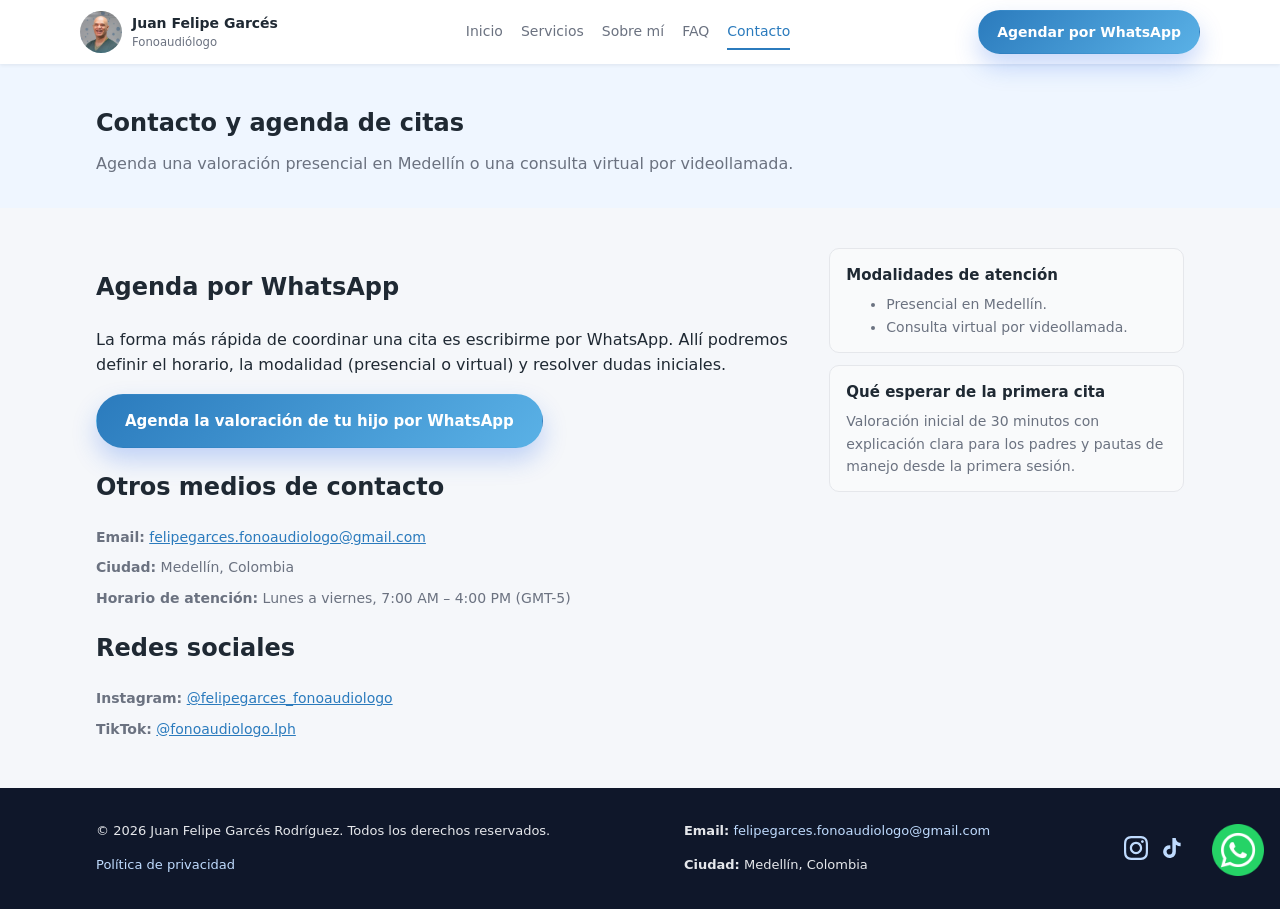
<file: contacto.html>
<!DOCTYPE html>
<html lang="es">
<head>
  <meta charset="UTF-8">
  <title>Agenda cita con fonoaudiólogo en Medellín</title>
  <meta name="description" content="Agenda consulta presencial o virtual con especialista en habla infantil. Atención en Medellín y por videollamada.">
  <meta name="viewport" content="width=device-width, initial-scale=1.0">
  <link rel="canonical" href="https://www.felipegarces.com/contacto.html">
  <meta name="robots" content="index,follow">
  <meta name="google-site-verification" content="jB6XvrIjJQq2FwbeoV5Fr4rCOn6oQ465T41riVup0cQ" />

  <!-- Open Graph -->
  <meta property="og:type" content="website">
  <meta property="og:site_name" content="Juan Felipe Garcés Fonoaudiólogo">
  <meta property="og:title" content="Agenda cita con fonoaudiólogo en Medellín">
  <meta property="og:description" content="Agenda consulta presencial o virtual con especialista en habla infantil.">
  <meta property="og:url" content="https://www.felipegarces.com/contacto.html">
  <meta property="og:image" content="https://www.felipegarces.com/assets/img/og-image.jpg">

  <link rel="icon" href="assets/img/favicon.png" type="image/png" sizes="32x32">
  <link rel="stylesheet" href="assets/css/styles.css">

  <!-- Google Analytics -->
  <script async src="https://www.googletagmanager.com/gtag/js?id=G-SPF1MERHE2"></script>
  <script>
    window.dataLayer = window.dataLayer || [];
    function gtag(){dataLayer.push(arguments);}
    gtag('js', new Date());
    gtag('config', 'G-SPF1MERHE2');
  </script>
</head>
<body>
  <header class="site-header">
    <div class="container header-inner">
      <a href="index.html" class="logo">
        <img src="assets/img/logo-felipe-garces.png" alt="Logo Juan Felipe Garcés Fonoaudiólogo">
        <span>Juan Felipe Garcés<br><small>Fonoaudiólogo</small></span>
      </a>
      <nav class="main-nav" id="main-nav">
        <ul>
          <li><a href="index.html">Inicio</a></li>
          <li><a href="servicios.html">Servicios</a></li>
          <li><a href="sobre-mi.html">Sobre mí</a></li>
          <li><a href="faq.html">FAQ</a></li>
          <li><a href="contacto.html" class="active">Contacto</a></li>
        </ul>
      </nav>
      <a href="https://wa.me/573146304469?text=Hola%20quiero%20agendar%20una%20consulta" class="btn btn-primary js-agendar-btn" target="_blank" rel="noopener">Agendar por WhatsApp</a>
      <button class="nav-toggle" id="nav-toggle" aria-label="Abrir menú de navegación" aria-expanded="false" aria-controls="main-nav">
        <span></span><span></span><span></span>
      </button>
    </div>
  </header>

  <main>
    <section class="page-hero">
      <div class="container">
        <h1>Contacto y agenda de citas</h1>
        <p>Agenda una valoración presencial en Medellín o una consulta virtual por videollamada.</p>
      </div>
    </section>

    <section class="section section-contact">
      <div class="container contact-layout">
        <div class="contact-main">
          <h2>Agenda por WhatsApp</h2>
          <p>La forma más rápida de coordinar una cita es escribirme por WhatsApp. Allí podremos definir el horario, la modalidad (presencial o virtual) y resolver dudas iniciales.</p>
          <a href="https://wa.me/573146304469?text=Hola%20quiero%20agendar%20una%20consulta" class="btn btn-primary btn-large js-whatsapp-link" target="_blank" rel="noopener">
            Agenda la valoración de tu hijo por WhatsApp
          </a>

          <h2>Otros medios de contacto</h2>
          <ul class="contact-list">
            <li>
              <strong>Email:</strong>
              <a href="mailto:felipegarces.fonoaudiologo@gmail.com">felipegarces.fonoaudiologo@gmail.com</a>
            </li>
            <li>
              <strong>Ciudad:</strong> Medellín, Colombia
            </li>
            <li>
              <strong>Horario de atención:</strong> Lunes a viernes, 7:00 AM – 4:00 PM (GMT-5) 
            </li>
          </ul>

          <h2>Redes sociales</h2>
          <ul class="social-list">
            <li>
              <strong>Instagram:</strong>
              <a href="https://www.instagram.com/felipegarces_fonoaudiologo" target="_blank" rel="noopener">
                @felipegarces_fonoaudiologo
              </a>
            </li>
            <li>
              <strong>TikTok:</strong>
              <a href="https://www.tiktok.com/@fonoaudiologo.lph" target="_blank" rel="noopener">
                @fonoaudiologo.lph
              </a>
            </li>
          </ul>
        </div>

        <aside class="contact-sidebar">
          <div class="info-box">
            <h3>Modalidades de atención</h3>
            <ul>
              <li>Presencial en Medellín.</li>
              <li>Consulta virtual por videollamada.</li>
            </ul>
          </div>
          <div class="info-box">
            <h3>Qué esperar de la primera cita</h3>
            <p>Valoración inicial de 30 minutos con explicación clara para los padres y pautas de manejo desde la primera sesión.</p>
          </div>
        </aside>
      </div>
    </section>
  </main>

  <footer class="site-footer">
    <div class="container footer-inner">
      <div class="footer-info">
        <p>&copy; <span id="current-year"></span> Juan Felipe Garcés Rodríguez. Todos los derechos reservados.</p>
        <p><a href="privacidad.html">Política de privacidad</a></p>
      </div>
      <div class="footer-contact">
        <p><strong>Email:</strong> <a href="mailto:felipegarces.fonoaudiologo@gmail.com">felipegarces.fonoaudiologo@gmail.com</a></p>
        <p><strong>Ciudad:</strong> Medellín, Colombia</p>
      </div>
      <div class="footer-social">
        <a href="https://www.instagram.com/felipegarces_fonoaudiologo" target="_blank" rel="noopener" aria-label="Instagram">
          <svg class="footer-icon" viewBox="0 0 24 24" fill="currentColor" aria-hidden="true"><path d="M12 2.163c3.204 0 3.584.012 4.85.07 3.252.148 4.771 1.691 4.919 4.919.058 1.265.069 1.645.069 4.849 0 3.205-.012 3.584-.069 4.849-.149 3.225-1.664 4.771-4.919 4.919-1.266.058-1.644.07-4.85.07-3.204 0-3.584-.012-4.849-.07-3.26-.149-4.771-1.699-4.919-4.92-.058-1.265-.07-1.644-.07-4.849 0-3.204.013-3.583.07-4.849.149-3.227 1.664-4.771 4.919-4.919 1.266-.057 1.645-.069 4.849-.069zm0-2.163c-3.259 0-3.667.014-4.947.072-4.358.2-6.78 2.618-6.98 6.98-.059 1.281-.073 1.689-.073 4.948 0 3.259.014 3.668.072 4.948.2 4.358 2.618 6.78 6.98 6.98 1.281.058 1.689.072 4.948.072 3.259 0 3.668-.014 4.948-.072 4.354-.2 6.782-2.618 6.979-6.98.059-1.28.073-1.689.073-4.948 0-3.259-.014-3.667-.072-4.947-.196-4.354-2.617-6.78-6.979-6.98-1.281-.059-1.69-.073-4.949-.073zm0 5.838c-3.403 0-6.162 2.759-6.162 6.162s2.759 6.163 6.162 6.163 6.162-2.759 6.162-6.163c0-3.403-2.759-6.162-6.162-6.162zm0 10.162c-2.209 0-4-1.79-4-4 0-2.209 1.791-4 4-4s4 1.791 4 4c0 2.21-1.791 4-4 4zm6.406-11.845c-.796 0-1.441.645-1.441 1.44s.645 1.44 1.441 1.44c.795 0 1.439-.645 1.439-1.44s-.644-1.44-1.439-1.44z"/></svg>
        </a>
        <a href="https://www.tiktok.com/@fonoaudiologo.lph" target="_blank" rel="noopener" aria-label="TikTok">
          <svg class="footer-icon" viewBox="0 0 24 24" fill="currentColor" aria-hidden="true"><path d="M19.59 6.69a4.83 4.83 0 0 1-3.77-4.25V2h-3.45v13.67a2.89 2.89 0 0 1-5.2 1.74 2.89 2.89 0 0 1 2.31-4.64 2.93 2.93 0 0 1 .88.13V9.4a6.84 6.84 0 0 0-1-.05A6.33 6.33 0 0 0 5 20.1a6.34 6.34 0 0 0 10.86-4.43v-7a8.16 8.16 0 0 0 4.77 1.52v-3.4a4.85 4.85 0 0 1-1-.1z"/></svg>
        </a>
      </div>
    </div>
  </footer>

  <a href="https://wa.me/573146304469?text=Hola%20quiero%20agendar%20una%20consulta" class="whatsapp-float js-whatsapp-link" target="_blank" rel="noopener" aria-label="Agendar por WhatsApp">
    <img src="assets/img/whatsapp-icon.png" alt="WhatsApp">
  </a>

  <script src="assets/js/main.js"></script>
</body>
</html>
</file>
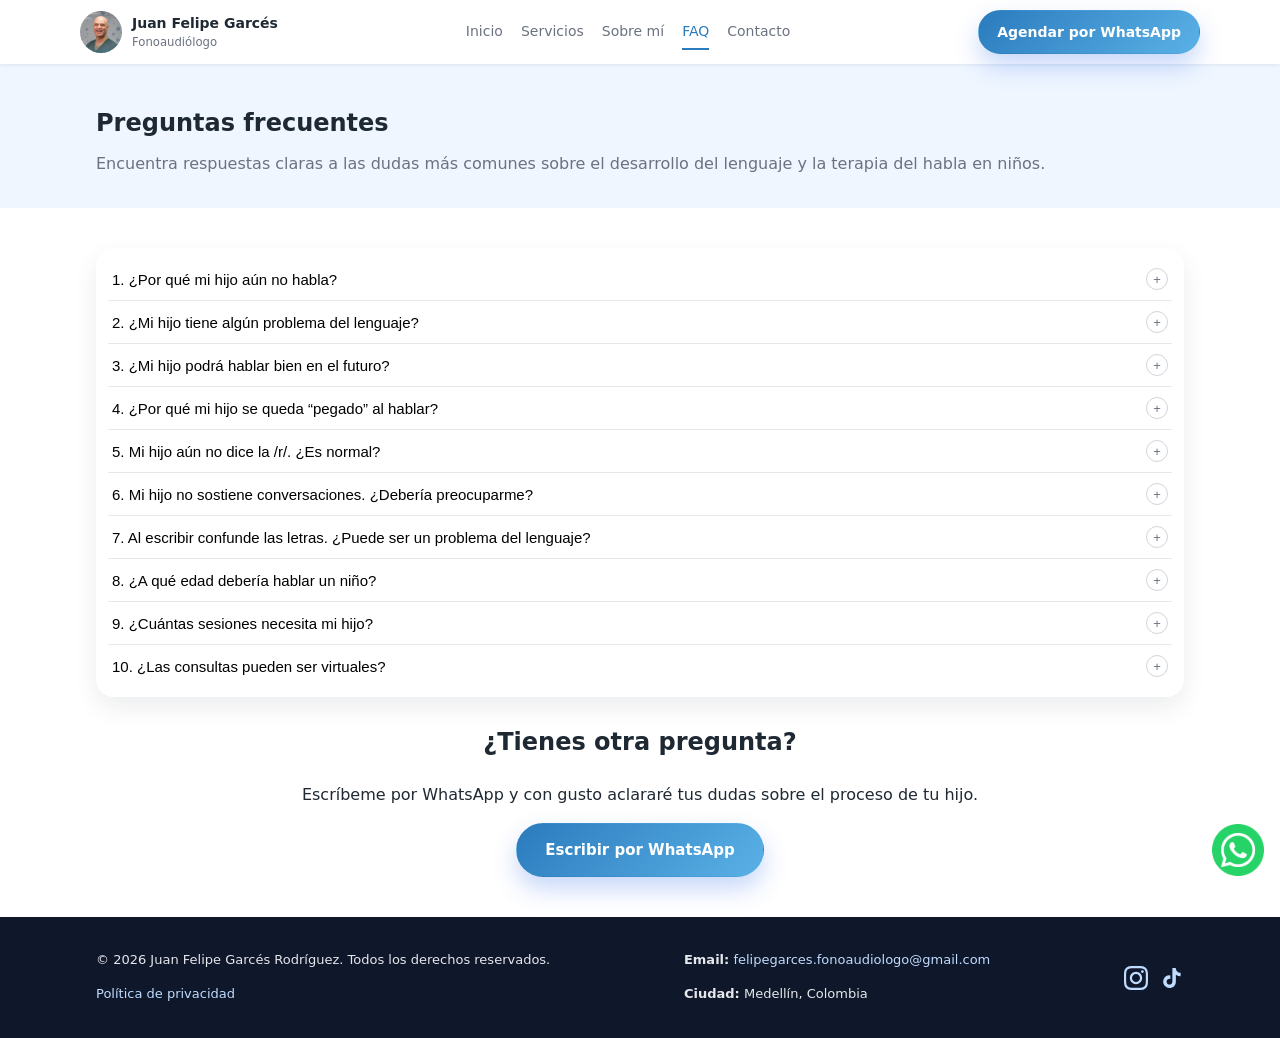
<file: faq.html>
<!DOCTYPE html>
<html lang="es">
<head>
  <meta charset="UTF-8">
  <title>Preguntas frecuentes sobre habla infantil</title>
  <meta name="description" content="Respuestas a las dudas más comunes de padres sobre desarrollo del lenguaje y terapia del habla.">
  <meta name="viewport" content="width=device-width, initial-scale=1.0">
  <link rel="canonical" href="https://www.felipegarces.com/faq.html">
  <meta name="robots" content="index,follow">
  <meta name="google-site-verification" content="jB6XvrIjJQq2FwbeoV5Fr4rCOn6oQ465T41riVup0cQ" />

  <!-- Open Graph -->
  <meta property="og:type" content="website">
  <meta property="og:site_name" content="Juan Felipe Garcés Fonoaudiólogo">
  <meta property="og:title" content="Preguntas frecuentes sobre habla infantil">
  <meta property="og:description" content="Resuelve tus dudas sobre el desarrollo del lenguaje y la terapia del habla en niños.">
  <meta property="og:url" content="https://www.felipegarces.com/faq.html">
  <meta property="og:image" content="https://www.felipegarces.com/assets/img/og-image.jpg">

  <link rel="icon" href="assets/img/favicon.png" type="image/png" sizes="32x32">
  <link rel="stylesheet" href="assets/css/styles.css">

  <!-- Google Analytics -->
  <script async src="https://www.googletagmanager.com/gtag/js?id=G-SPF1MERHE2"></script>
  <script>
    window.dataLayer = window.dataLayer || [];
    function gtag(){dataLayer.push(arguments);}
    gtag('js', new Date());
    gtag('config', 'G-SPF1MERHE2');
  </script>
</head>
<body>
  <header class="site-header">
    <div class="container header-inner">
      <a href="index.html" class="logo">
        <img src="assets/img/logo-felipe-garces.png" alt="Logo Juan Felipe Garcés Fonoaudiólogo">
        <span>Juan Felipe Garcés<br><small>Fonoaudiólogo</small></span>
      </a>
      <nav class="main-nav" id="main-nav">
        <ul>
          <li><a href="index.html">Inicio</a></li>
          <li><a href="servicios.html">Servicios</a></li>
          <li><a href="sobre-mi.html">Sobre mí</a></li>
          <li><a href="faq.html" class="active">FAQ</a></li>
          <li><a href="contacto.html">Contacto</a></li>
        </ul>
      </nav>
      <a href="https://wa.me/573146304469?text=Hola%20quiero%20agendar%20una%20consulta" class="btn btn-primary js-agendar-btn" target="_blank" rel="noopener">Agendar por WhatsApp</a>
      <button class="nav-toggle" id="nav-toggle" aria-label="Abrir menú de navegación" aria-expanded="false" aria-controls="main-nav">
        <span></span><span></span><span></span>
      </button>
    </div>
  </header>

  <main>
    <section class="page-hero">
      <div class="container">
        <h1>Preguntas frecuentes</h1>
        <p>Encuentra respuestas claras a las dudas más comunes sobre el desarrollo del lenguaje y la terapia del habla en niños.</p>
      </div>
    </section>

    <section class="section section-faq">
      <div class="container">
        <div class="faq-accordion" id="faq-accordion">
          <article class="faq-item">
            <button class="faq-question" type="button">
              <span>1. ¿Por qué mi hijo aún no habla?</span>
              <span class="faq-icon">+</span>
            </button>
            <div class="faq-answer">
              <p>Cada niño tiene su propio ritmo de desarrollo, pero cuando el lenguaje tarda demasiado en aparecer es importante evaluar si existe alguna dificultad en el desarrollo del habla o comprensión.</p>
            </div>
          </article>

          <article class="faq-item">
            <button class="faq-question" type="button">
              <span>2. ¿Mi hijo tiene algún problema del lenguaje?</span>
              <span class="faq-icon">+</span>
            </button>
            <div class="faq-answer">
              <p>No siempre. En muchos casos puede tratarse de un retraso leve, pero una evaluación profesional permite identificar si es necesario iniciar terapia.</p>
            </div>
          </article>

          <article class="faq-item">
            <button class="faq-question" type="button">
              <span>3. ¿Mi hijo podrá hablar bien en el futuro?</span>
              <span class="faq-icon">+</span>
            </button>
            <div class="faq-answer">
              <p>En la mayoría de los casos, con intervención temprana y acompañamiento adecuado, los niños logran mejorar significativamente su habla y comunicación.</p>
            </div>
          </article>

          <article class="faq-item">
            <button class="faq-question" type="button">
              <span>4. ¿Por qué mi hijo se queda “pegado” al hablar?</span>
              <span class="faq-icon">+</span>
            </button>
            <div class="faq-answer">
              <p>Puede tratarse de tartamudez o disfluencias del habla. Una evaluación temprana ayuda a determinar si es algo pasajero o si requiere tratamiento.</p>
            </div>
          </article>

          <article class="faq-item">
            <button class="faq-question" type="button">
              <span>5. Mi hijo aún no dice la /r/. ¿Es normal?</span>
              <span class="faq-icon">+</span>
            </button>
            <div class="faq-answer">
              <p>Algunos sonidos como la /r/ se desarrollan más tarde. Sin embargo, si el niño supera cierta edad sin lograrlo, la terapia puede ayudar a corregirlo.</p>
            </div>
          </article>

          <article class="faq-item">
            <button class="faq-question" type="button">
              <span>6. Mi hijo no sostiene conversaciones. ¿Debería preocuparme?</span>
              <span class="faq-icon">+</span>
            </button>
            <div class="faq-answer">
              <p>Si el niño evita hablar, responde poco o tiene dificultad para mantener un intercambio verbal, es recomendable evaluar sus habilidades de lenguaje.</p>
            </div>
          </article>

          <article class="faq-item">
            <button class="faq-question" type="button">
              <span>7. Al escribir confunde las letras. ¿Puede ser un problema del lenguaje?</span>
              <span class="faq-icon">+</span>
            </button>
            <div class="faq-answer">
              <p>Sí. Algunas dificultades en lectura y escritura están relacionadas con el procesamiento del lenguaje.</p>
            </div>
          </article>

          <article class="faq-item">
            <button class="faq-question" type="button">
              <span>8. ¿A qué edad debería hablar un niño?</span>
              <span class="faq-icon">+</span>
            </button>
            <div class="faq-answer">
              <p>Las primeras palabras suelen aparecer entre los 12 y 18 meses. Si a los 2 años el vocabulario es muy limitado, se recomienda evaluación.</p>
            </div>
          </article>

          <article class="faq-item">
            <button class="faq-question" type="button">
              <span>9. ¿Cuántas sesiones necesita mi hijo?</span>
              <span class="faq-icon">+</span>
            </button>
            <div class="faq-answer">
              <p>Depende del tipo de dificultad y de la respuesta del niño al tratamiento. En la primera valoración se orienta a los padres sobre el plan terapéutico.</p>
            </div>
          </article>

          <article class="faq-item">
            <button class="faq-question" type="button">
              <span>10. ¿Las consultas pueden ser virtuales?</span>
              <span class="faq-icon">+</span>
            </button>
            <div class="faq-answer">
              <p>Sí. Se ofrecen consultas por videollamada para evaluación, orientación y seguimiento terapéutico.</p>
            </div>
          </article>
        </div>

        <div class="section-cta">
          <h2>¿Tienes otra pregunta?</h2>
          <p>Escríbeme por WhatsApp y con gusto aclararé tus dudas sobre el proceso de tu hijo.</p>
          <a href="https://wa.me/573146304469?text=Hola%20quiero%20hacer%20una%20consulta" class="btn btn-primary btn-large js-whatsapp-link" target="_blank" rel="noopener">
            Escribir por WhatsApp
          </a>
        </div>
      </div>
    </section>
  </main>

  <footer class="site-footer">
    <div class="container footer-inner">
      <div class="footer-info">
        <p>&copy; <span id="current-year"></span> Juan Felipe Garcés Rodríguez. Todos los derechos reservados.</p>
        <p><a href="privacidad.html">Política de privacidad</a></p>
      </div>
      <div class="footer-contact">
        <p><strong>Email:</strong> <a href="mailto:felipegarces.fonoaudiologo@gmail.com">felipegarces.fonoaudiologo@gmail.com</a></p>
        <p><strong>Ciudad:</strong> Medellín, Colombia</p>
      </div>
      <div class="footer-social">
        <a href="https://www.instagram.com/felipegarces_fonoaudiologo" target="_blank" rel="noopener" aria-label="Instagram">
          <svg class="footer-icon" viewBox="0 0 24 24" fill="currentColor" aria-hidden="true"><path d="M12 2.163c3.204 0 3.584.012 4.85.07 3.252.148 4.771 1.691 4.919 4.919.058 1.265.069 1.645.069 4.849 0 3.205-.012 3.584-.069 4.849-.149 3.225-1.664 4.771-4.919 4.919-1.266.058-1.644.07-4.85.07-3.204 0-3.584-.012-4.849-.07-3.26-.149-4.771-1.699-4.919-4.92-.058-1.265-.07-1.644-.07-4.849 0-3.204.013-3.583.07-4.849.149-3.227 1.664-4.771 4.919-4.919 1.266-.057 1.645-.069 4.849-.069zm0-2.163c-3.259 0-3.667.014-4.947.072-4.358.2-6.78 2.618-6.98 6.98-.059 1.281-.073 1.689-.073 4.948 0 3.259.014 3.668.072 4.948.2 4.358 2.618 6.78 6.98 6.98 1.281.058 1.689.072 4.948.072 3.259 0 3.668-.014 4.948-.072 4.354-.2 6.782-2.618 6.979-6.98.059-1.28.073-1.689.073-4.948 0-3.259-.014-3.667-.072-4.947-.196-4.354-2.617-6.78-6.979-6.98-1.281-.059-1.69-.073-4.949-.073zm0 5.838c-3.403 0-6.162 2.759-6.162 6.162s2.759 6.163 6.162 6.163 6.162-2.759 6.162-6.163c0-3.403-2.759-6.162-6.162-6.162zm0 10.162c-2.209 0-4-1.79-4-4 0-2.209 1.791-4 4-4s4 1.791 4 4c0 2.21-1.791 4-4 4zm6.406-11.845c-.796 0-1.441.645-1.441 1.44s.645 1.44 1.441 1.44c.795 0 1.439-.645 1.439-1.44s-.644-1.44-1.439-1.44z"/></svg>
        </a>
        <a href="https://www.tiktok.com/@fonoaudiologo.lph" target="_blank" rel="noopener" aria-label="TikTok">
          <svg class="footer-icon" viewBox="0 0 24 24" fill="currentColor" aria-hidden="true"><path d="M19.59 6.69a4.83 4.83 0 0 1-3.77-4.25V2h-3.45v13.67a2.89 2.89 0 0 1-5.2 1.74 2.89 2.89 0 0 1 2.31-4.64 2.93 2.93 0 0 1 .88.13V9.4a6.84 6.84 0 0 0-1-.05A6.33 6.33 0 0 0 5 20.1a6.34 6.34 0 0 0 10.86-4.43v-7a8.16 8.16 0 0 0 4.77 1.52v-3.4a4.85 4.85 0 0 1-1-.1z"/></svg>
        </a>
      </div>
    </div>
  </footer>

  <a href="https://wa.me/573146304469?text=Hola%20quiero%20agendar%20una%20consulta" class="whatsapp-float js-whatsapp-link" target="_blank" rel="noopener" aria-label="Agendar por WhatsApp">
    <img src="assets/img/whatsapp-icon.png" alt="WhatsApp">
  </a>

  <script src="assets/js/main.js"></script>
</body>
</html>
</file>
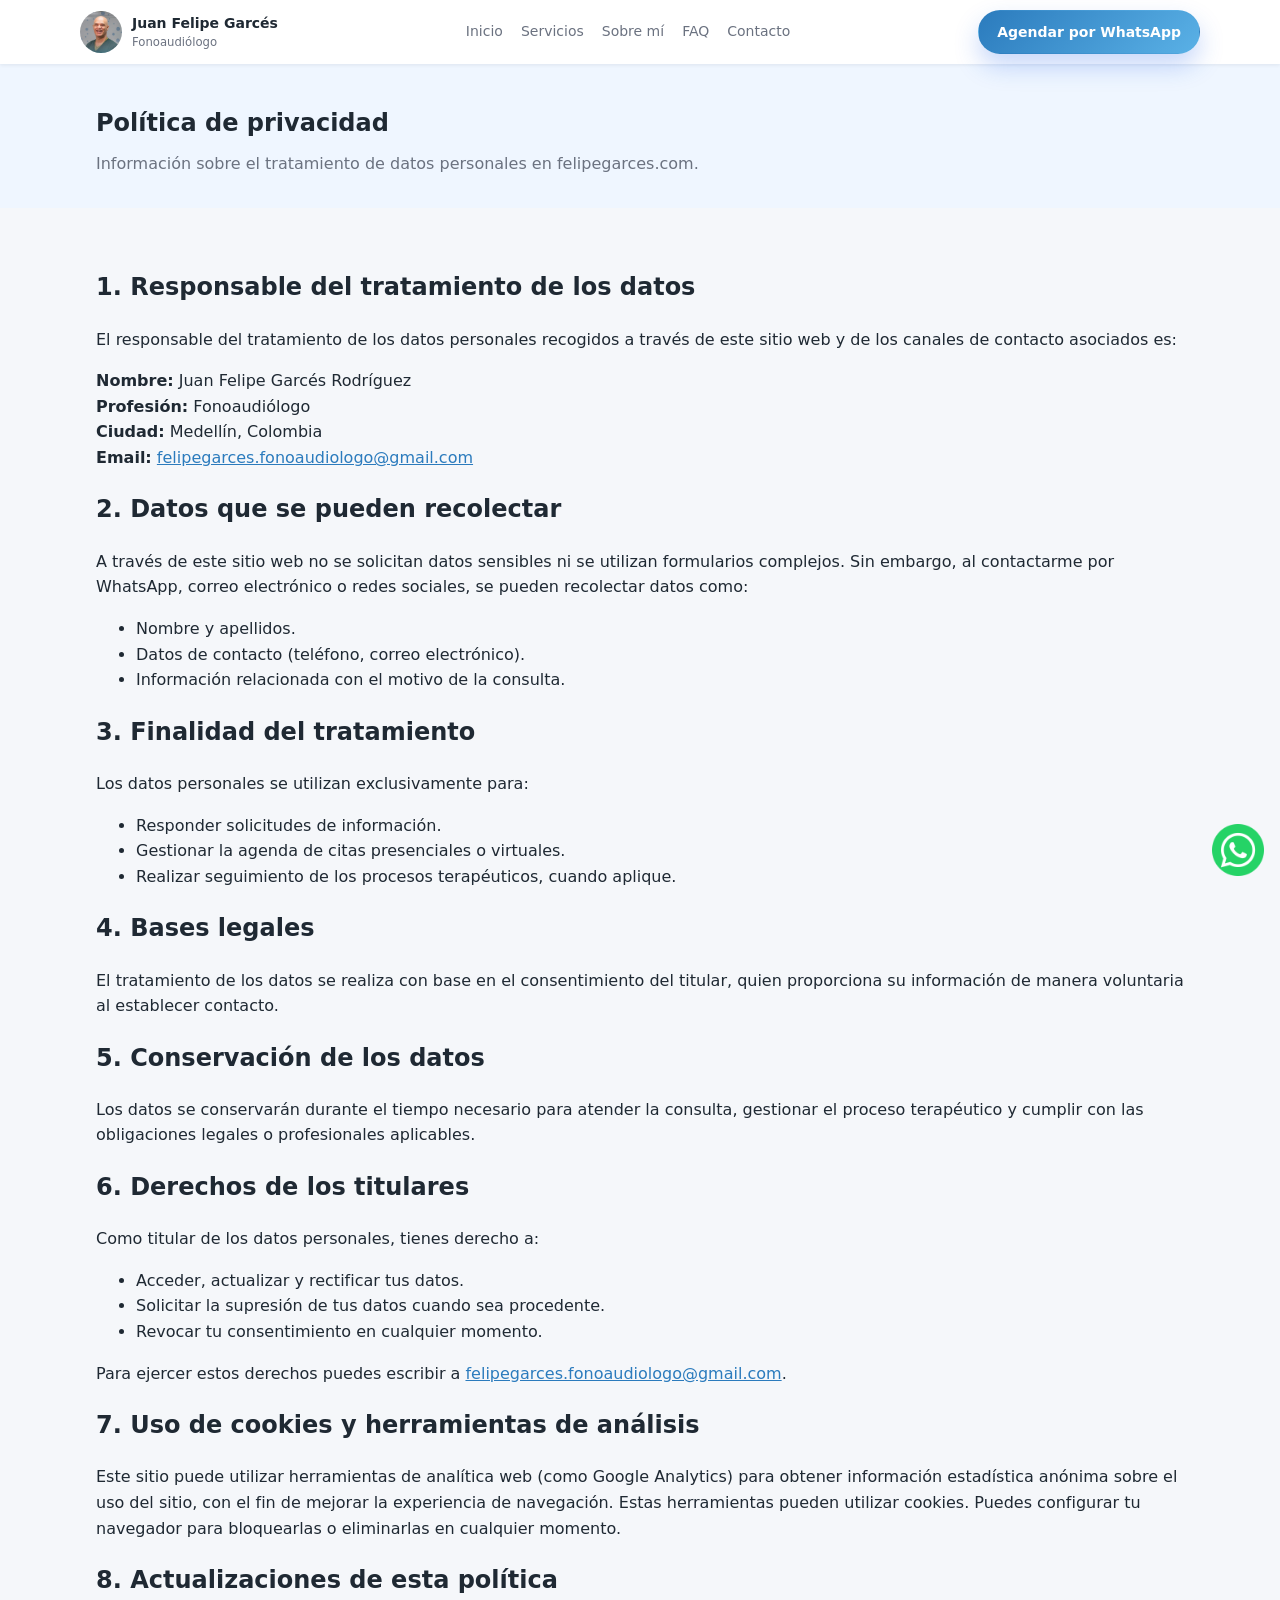
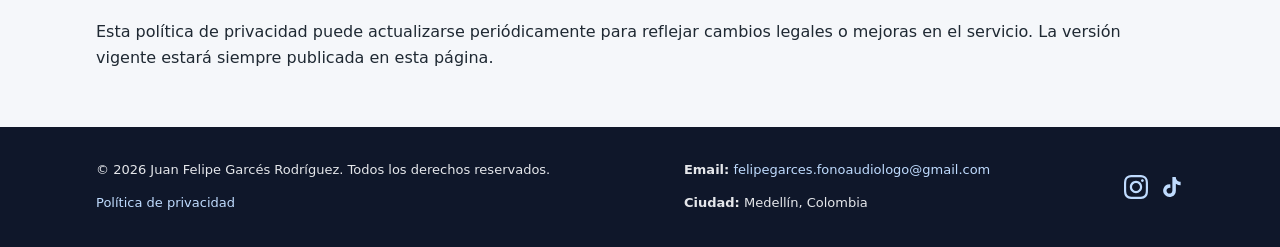
<file: privacidad.html>
<!DOCTYPE html>
<html lang="es">
<head>
  <meta charset="UTF-8">
  <title>Política de privacidad | felipegarces.com</title>
  <meta name="description" content="Información sobre manejo de datos personales y privacidad.">
  <meta name="viewport" content="width=device-width, initial-scale=1.0">
  <link rel="canonical" href="https://www.felipegarces.com/privacidad.html">
  <meta name="robots" content="noindex,follow">
  <meta name="google-site-verification" content="jB6XvrIjJQq2FwbeoV5Fr4rCOn6oQ465T41riVup0cQ" />

  <!-- Open Graph -->
  <meta property="og:type" content="website">
  <meta property="og:site_name" content="Juan Felipe Garcés Fonoaudiólogo">
  <meta property="og:title" content="Política de privacidad | felipegarces.com">
  <meta property="og:description" content="Conoce cómo se manejan tus datos personales al usar este sitio y los canales de contacto.">
  <meta property="og:url" content="https://www.felipegarces.com/privacidad.html">
  <meta property="og:image" content="https://www.felipegarces.com/assets/img/og-image.jpg">

  <link rel="icon" href="assets/img/favicon.png" type="image/png" sizes="32x32">
  <link rel="stylesheet" href="assets/css/styles.css">

  <!-- Google Analytics -->
  <script async src="https://www.googletagmanager.com/gtag/js?id=G-SPF1MERHE2"></script>
  <script>
    window.dataLayer = window.dataLayer || [];
    function gtag(){dataLayer.push(arguments);}
    gtag('js', new Date());
    gtag('config', 'G-SPF1MERHE2');
  </script>
</head>
<body>
  <header class="site-header">
    <div class="container header-inner">
      <a href="index.html" class="logo">
        <img src="assets/img/logo-felipe-garces.png" alt="Logo Juan Felipe Garcés Fonoaudiólogo">
        <span>Juan Felipe Garcés<br><small>Fonoaudiólogo</small></span>
      </a>
      <nav class="main-nav" id="main-nav">
        <ul>
          <li><a href="index.html">Inicio</a></li>
          <li><a href="servicios.html">Servicios</a></li>
          <li><a href="sobre-mi.html">Sobre mí</a></li>
          <li><a href="faq.html">FAQ</a></li>
          <li><a href="contacto.html">Contacto</a></li>
        </ul>
      </nav>
      <a href="https://wa.me/573146304469?text=Hola%20quiero%20agendar%20una%20consulta" class="btn btn-primary js-agendar-btn" target="_blank" rel="noopener">Agendar por WhatsApp</a>
      <button class="nav-toggle" id="nav-toggle" aria-label="Abrir menú de navegación" aria-expanded="false" aria-controls="main-nav">
        <span></span><span></span><span></span>
      </button>
    </div>
  </header>

  <main>
    <section class="page-hero">
      <div class="container">
        <h1>Política de privacidad</h1>
        <p>Información sobre el tratamiento de datos personales en felipegarces.com.</p>
      </div>
    </section>

    <section class="section section-privacy">
      <div class="container">
        <h2>1. Responsable del tratamiento de los datos</h2>
        <p>
          El responsable del tratamiento de los datos personales recogidos a través de este sitio web y de los canales de contacto asociados es:
        </p>
        <p>
          <strong>Nombre:</strong> Juan Felipe Garcés Rodríguez<br>
          <strong>Profesión:</strong> Fonoaudiólogo<br>
          <strong>Ciudad:</strong> Medellín, Colombia<br>
          <strong>Email:</strong> <a href="mailto:felipegarces.fonoaudiologo@gmail.com">felipegarces.fonoaudiologo@gmail.com</a>
        </p>

        <h2>2. Datos que se pueden recolectar</h2>
        <p>
          A través de este sitio web no se solicitan datos sensibles ni se utilizan formularios complejos. Sin embargo, al contactarme por WhatsApp, correo electrónico o redes sociales, se pueden recolectar datos como:
        </p>
        <ul>
          <li>Nombre y apellidos.</li>
          <li>Datos de contacto (teléfono, correo electrónico).</li>
          <li>Información relacionada con el motivo de la consulta.</li>
        </ul>

        <h2>3. Finalidad del tratamiento</h2>
        <p>
          Los datos personales se utilizan exclusivamente para:
        </p>
        <ul>
          <li>Responder solicitudes de información.</li>
          <li>Gestionar la agenda de citas presenciales o virtuales.</li>
          <li>Realizar seguimiento de los procesos terapéuticos, cuando aplique.</li>
        </ul>

        <h2>4. Bases legales</h2>
        <p>
          El tratamiento de los datos se realiza con base en el consentimiento del titular, quien proporciona su información de manera voluntaria al establecer contacto.
        </p>

        <h2>5. Conservación de los datos</h2>
        <p>
          Los datos se conservarán durante el tiempo necesario para atender la consulta, gestionar el proceso terapéutico y cumplir con las obligaciones legales o profesionales aplicables.
        </p>

        <h2>6. Derechos de los titulares</h2>
        <p>
          Como titular de los datos personales, tienes derecho a:
        </p>
        <ul>
          <li>Acceder, actualizar y rectificar tus datos.</li>
          <li>Solicitar la supresión de tus datos cuando sea procedente.</li>
          <li>Revocar tu consentimiento en cualquier momento.</li>
        </ul>
        <p>
          Para ejercer estos derechos puedes escribir a <a href="mailto:felipegarces.fonoaudiologo@gmail.com">felipegarces.fonoaudiologo@gmail.com</a>.
        </p>

        <h2>7. Uso de cookies y herramientas de análisis</h2>
        <p>
          Este sitio puede utilizar herramientas de analítica web (como Google Analytics) para obtener información estadística anónima sobre el uso del sitio, con el fin de mejorar la experiencia de navegación. Estas herramientas pueden utilizar cookies. Puedes configurar tu navegador para bloquearlas o eliminarlas en cualquier momento.
        </p>

        <h2>8. Actualizaciones de esta política</h2>
        <p>
          Esta política de privacidad puede actualizarse periódicamente para reflejar cambios legales o mejoras en el servicio. La versión vigente estará siempre publicada en esta página.
        </p>
      </div>
    </section>
  </main>

  <footer class="site-footer">
    <div class="container footer-inner">
      <div class="footer-info">
        <p>&copy; <span id="current-year"></span> Juan Felipe Garcés Rodríguez. Todos los derechos reservados.</p>
        <p><a href="privacidad.html">Política de privacidad</a></p>
      </div>
      <div class="footer-contact">
        <p><strong>Email:</strong> <a href="mailto:felipegarces.fonoaudiologo@gmail.com">felipegarces.fonoaudiologo@gmail.com</a></p>
        <p><strong>Ciudad:</strong> Medellín, Colombia</p>
      </div>
      <div class="footer-social">
        <a href="https://www.instagram.com/felipegarces_fonoaudiologo" target="_blank" rel="noopener" aria-label="Instagram">
          <svg class="footer-icon" viewBox="0 0 24 24" fill="currentColor" aria-hidden="true"><path d="M12 2.163c3.204 0 3.584.012 4.85.07 3.252.148 4.771 1.691 4.919 4.919.058 1.265.069 1.645.069 4.849 0 3.205-.012 3.584-.069 4.849-.149 3.225-1.664 4.771-4.919 4.919-1.266.058-1.644.07-4.85.07-3.204 0-3.584-.012-4.849-.07-3.26-.149-4.771-1.699-4.919-4.92-.058-1.265-.07-1.644-.07-4.849 0-3.204.013-3.583.07-4.849.149-3.227 1.664-4.771 4.919-4.919 1.266-.057 1.645-.069 4.849-.069zm0-2.163c-3.259 0-3.667.014-4.947.072-4.358.2-6.78 2.618-6.98 6.98-.059 1.281-.073 1.689-.073 4.948 0 3.259.014 3.668.072 4.948.2 4.358 2.618 6.78 6.98 6.98 1.281.058 1.689.072 4.948.072 3.259 0 3.668-.014 4.948-.072 4.354-.2 6.782-2.618 6.979-6.98.059-1.28.073-1.689.073-4.948 0-3.259-.014-3.667-.072-4.947-.196-4.354-2.617-6.78-6.979-6.98-1.281-.059-1.69-.073-4.949-.073zm0 5.838c-3.403 0-6.162 2.759-6.162 6.162s2.759 6.163 6.162 6.163 6.162-2.759 6.162-6.163c0-3.403-2.759-6.162-6.162-6.162zm0 10.162c-2.209 0-4-1.79-4-4 0-2.209 1.791-4 4-4s4 1.791 4 4c0 2.21-1.791 4-4 4zm6.406-11.845c-.796 0-1.441.645-1.441 1.44s.645 1.44 1.441 1.44c.795 0 1.439-.645 1.439-1.44s-.644-1.44-1.439-1.44z"/></svg>
        </a>
        <a href="https://www.tiktok.com/@fonoaudiologo.lph" target="_blank" rel="noopener" aria-label="TikTok">
          <svg class="footer-icon" viewBox="0 0 24 24" fill="currentColor" aria-hidden="true"><path d="M19.59 6.69a4.83 4.83 0 0 1-3.77-4.25V2h-3.45v13.67a2.89 2.89 0 0 1-5.2 1.74 2.89 2.89 0 0 1 2.31-4.64 2.93 2.93 0 0 1 .88.13V9.4a6.84 6.84 0 0 0-1-.05A6.33 6.33 0 0 0 5 20.1a6.34 6.34 0 0 0 10.86-4.43v-7a8.16 8.16 0 0 0 4.77 1.52v-3.4a4.85 4.85 0 0 1-1-.1z"/></svg>
        </a>
      </div>
    </div>
  </footer>

  <a href="https://wa.me/573146304469?text=Hola%20quiero%20agendar%20una%20consulta" class="whatsapp-float js-whatsapp-link" target="_blank" rel="noopener" aria-label="Agendar por WhatsApp">
    <img src="assets/img/whatsapp-icon.png" alt="WhatsApp">
  </a>

  <script src="assets/js/main.js"></script>
</body>
</html>
</file>
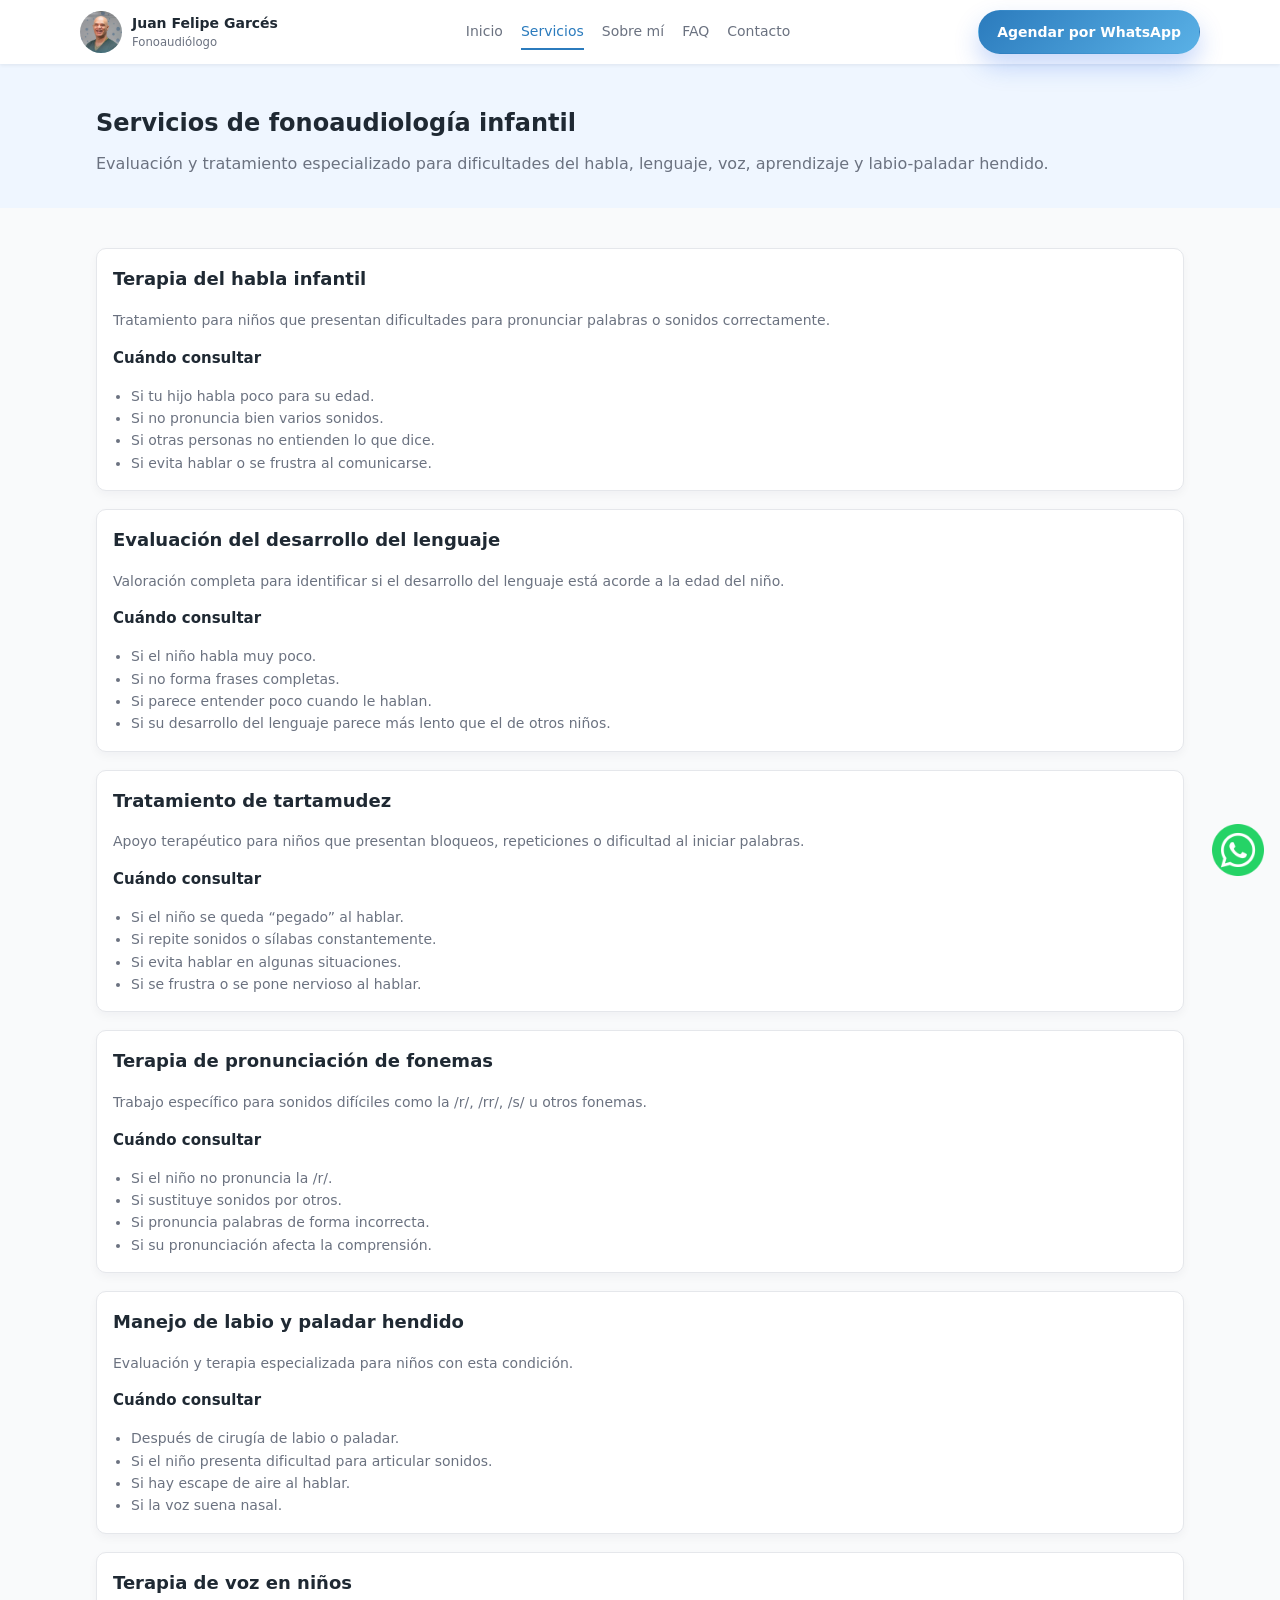
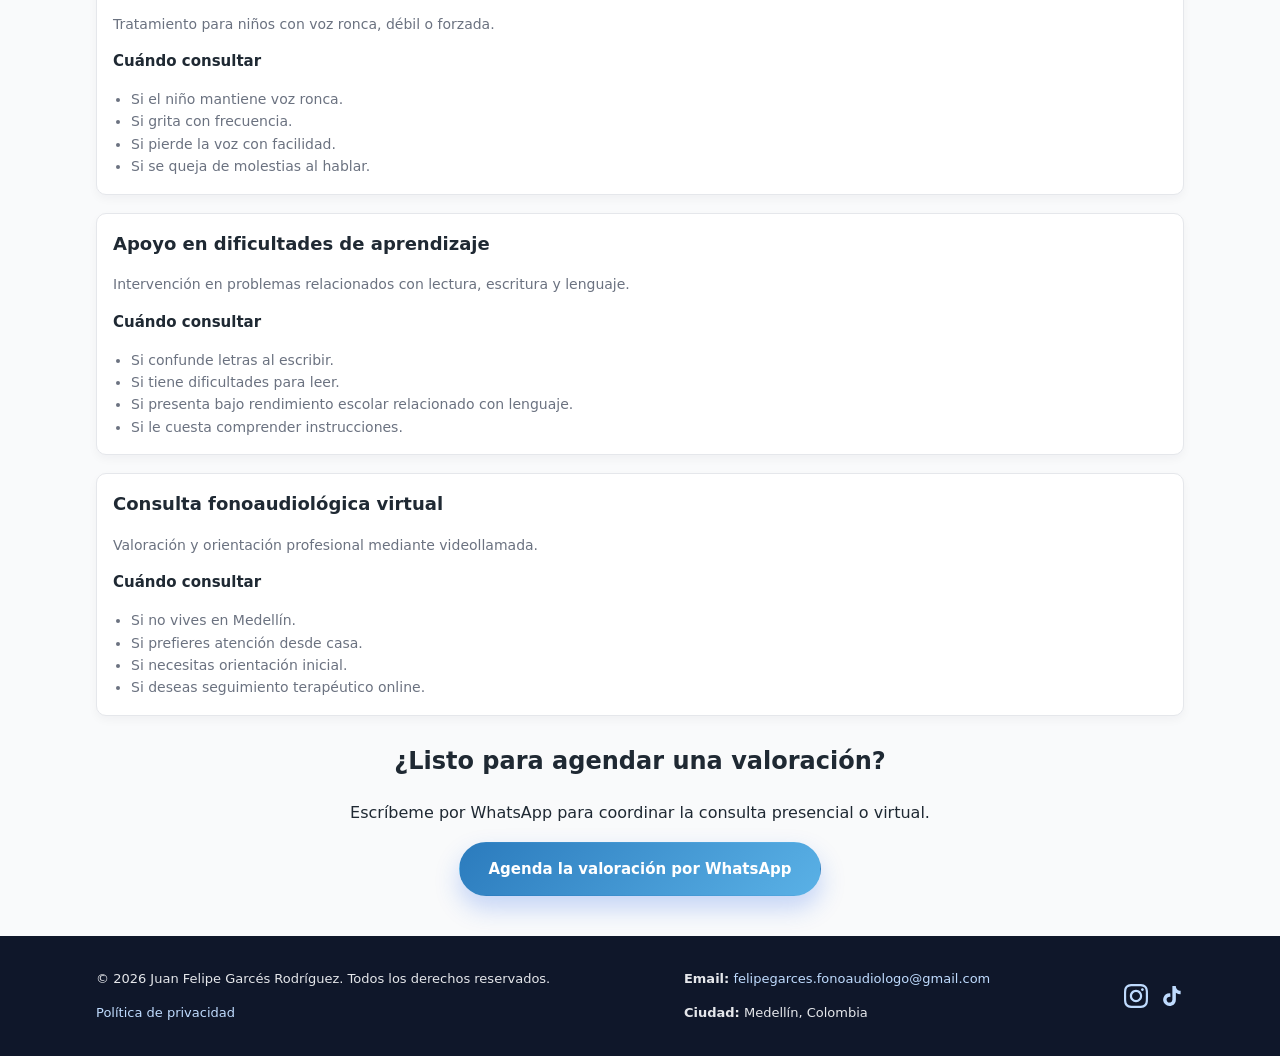
<file: servicios.html>
<!DOCTYPE html>
<html lang="es">
<head>
  <meta charset="UTF-8">
  <title>Terapia del habla para niños | Fonoaudiología Medellín</title>
  <meta name="description" content="Tratamiento para dificultades del habla, lenguaje, voz, aprendizaje y labio-paladar hendido.">
  <meta name="viewport" content="width=device-width, initial-scale=1.0">
  <link rel="canonical" href="https://www.felipegarces.com/servicios.html">
  <meta name="robots" content="index,follow">
  <meta name="google-site-verification" content="jB6XvrIjJQq2FwbeoV5Fr4rCOn6oQ465T41riVup0cQ" />

  <!-- Open Graph -->
  <meta property="og:type" content="website">
  <meta property="og:site_name" content="Juan Felipe Garcés Fonoaudiólogo">
  <meta property="og:title" content="Terapia del habla para niños | Fonoaudiología Medellín">
  <meta property="og:description" content="Tratamiento para dificultades del habla, lenguaje, voz, aprendizaje y labio-paladar hendido.">
  <meta property="og:url" content="https://www.felipegarces.com/servicios.html">
  <meta property="og:image" content="https://www.felipegarces.com/assets/img/og-image.jpg">

  <link rel="icon" href="assets/img/favicon.png" type="image/png" sizes="32x32">
  <link rel="stylesheet" href="assets/css/styles.css">

  <!-- Google Analytics (placeholder) -->
  <script async src="https://www.googletagmanager.com/gtag/js?id=G-SPF1MERHE2"></script>
  <script>
    window.dataLayer = window.dataLayer || [];
    function gtag(){dataLayer.push(arguments);}
    gtag('js', new Date());
    gtag('config', 'G-SPF1MERHE2');
  </script>
</head>
<body>
  <header class="site-header">
    <div class="container header-inner">
      <a href="index.html" class="logo">
        <img src="assets/img/logo-felipe-garces.png" alt="Logo Juan Felipe Garcés Fonoaudiólogo">
        <span>Juan Felipe Garcés<br><small>Fonoaudiólogo</small></span>
      </a>
      <nav class="main-nav" id="main-nav">
        <ul>
          <li><a href="index.html">Inicio</a></li>
          <li><a href="servicios.html" class="active">Servicios</a></li>
          <li><a href="sobre-mi.html">Sobre mí</a></li>
          <li><a href="faq.html">FAQ</a></li>
          <li><a href="contacto.html">Contacto</a></li>
        </ul>
      </nav>
      <a href="https://wa.me/573146304469?text=Hola%20quiero%20agendar%20una%20consulta" class="btn btn-primary js-agendar-btn" target="_blank" rel="noopener">Agendar por WhatsApp</a>
      <button class="nav-toggle" id="nav-toggle" aria-label="Abrir menú de navegación" aria-expanded="false" aria-controls="main-nav">
        <span></span><span></span><span></span>
      </button>
    </div>
  </header>

  <main>
    <section class="page-hero">
      <div class="container">
        <h1>Servicios de fonoaudiología infantil</h1>
        <p>Evaluación y tratamiento especializado para dificultades del habla, lenguaje, voz, aprendizaje y labio-paladar hendido.</p>
      </div>
    </section>

    <section class="section section-services-full">
      <div class="container">
        <div class="services-grid">
          <article class="service-card service-card-full">
            <h2>Terapia del habla infantil</h2>
            <p>Tratamiento para niños que presentan dificultades para pronunciar palabras o sonidos correctamente.</p>
            <h3>Cuándo consultar</h3>
            <ul>
              <li>Si tu hijo habla poco para su edad.</li>
              <li>Si no pronuncia bien varios sonidos.</li>
              <li>Si otras personas no entienden lo que dice.</li>
              <li>Si evita hablar o se frustra al comunicarse.</li>
            </ul>
          </article>

          <article class="service-card service-card-full">
            <h2>Evaluación del desarrollo del lenguaje</h2>
            <p>Valoración completa para identificar si el desarrollo del lenguaje está acorde a la edad del niño.</p>
            <h3>Cuándo consultar</h3>
            <ul>
              <li>Si el niño habla muy poco.</li>
              <li>Si no forma frases completas.</li>
              <li>Si parece entender poco cuando le hablan.</li>
              <li>Si su desarrollo del lenguaje parece más lento que el de otros niños.</li>
            </ul>
          </article>

          <article class="service-card service-card-full">
            <h2>Tratamiento de tartamudez</h2>
            <p>Apoyo terapéutico para niños que presentan bloqueos, repeticiones o dificultad al iniciar palabras.</p>
            <h3>Cuándo consultar</h3>
            <ul>
              <li>Si el niño se queda “pegado” al hablar.</li>
              <li>Si repite sonidos o sílabas constantemente.</li>
              <li>Si evita hablar en algunas situaciones.</li>
              <li>Si se frustra o se pone nervioso al hablar.</li>
            </ul>
          </article>

          <article class="service-card service-card-full">
            <h2>Terapia de pronunciación de fonemas</h2>
            <p>Trabajo específico para sonidos difíciles como la /r/, /rr/, /s/ u otros fonemas.</p>
            <h3>Cuándo consultar</h3>
            <ul>
              <li>Si el niño no pronuncia la /r/.</li>
              <li>Si sustituye sonidos por otros.</li>
              <li>Si pronuncia palabras de forma incorrecta.</li>
              <li>Si su pronunciación afecta la comprensión.</li>
            </ul>
          </article>

          <article class="service-card service-card-full">
            <h2>Manejo de labio y paladar hendido</h2>
            <p>Evaluación y terapia especializada para niños con esta condición.</p>
            <h3>Cuándo consultar</h3>
            <ul>
              <li>Después de cirugía de labio o paladar.</li>
              <li>Si el niño presenta dificultad para articular sonidos.</li>
              <li>Si hay escape de aire al hablar.</li>
              <li>Si la voz suena nasal.</li>
            </ul>
          </article>

          <article class="service-card service-card-full">
            <h2>Terapia de voz en niños</h2>
            <p>Tratamiento para niños con voz ronca, débil o forzada.</p>
            <h3>Cuándo consultar</h3>
            <ul>
              <li>Si el niño mantiene voz ronca.</li>
              <li>Si grita con frecuencia.</li>
              <li>Si pierde la voz con facilidad.</li>
              <li>Si se queja de molestias al hablar.</li>
            </ul>
          </article>

          <article class="service-card service-card-full">
            <h2>Apoyo en dificultades de aprendizaje</h2>
            <p>Intervención en problemas relacionados con lectura, escritura y lenguaje.</p>
            <h3>Cuándo consultar</h3>
            <ul>
              <li>Si confunde letras al escribir.</li>
              <li>Si tiene dificultades para leer.</li>
              <li>Si presenta bajo rendimiento escolar relacionado con lenguaje.</li>
              <li>Si le cuesta comprender instrucciones.</li>
            </ul>
          </article>

          <article class="service-card service-card-full">
            <h2>Consulta fonoaudiológica virtual</h2>
            <p>Valoración y orientación profesional mediante videollamada.</p>
            <h3>Cuándo consultar</h3>
            <ul>
              <li>Si no vives en Medellín.</li>
              <li>Si prefieres atención desde casa.</li>
              <li>Si necesitas orientación inicial.</li>
              <li>Si deseas seguimiento terapéutico online.</li>
            </ul>
          </article>
        </div>

        <div class="section-cta">
          <h2>¿Listo para agendar una valoración?</h2>
          <p>Escríbeme por WhatsApp para coordinar la consulta presencial o virtual.</p>
          <a href="https://wa.me/573146304469?text=Hola%20quiero%20agendar%20una%20consulta" class="btn btn-primary btn-large js-whatsapp-link" target="_blank" rel="noopener">
            Agenda la valoración por WhatsApp
          </a>
        </div>
      </div>
    </section>
  </main>

  <footer class="site-footer">
    <div class="container footer-inner">
      <div class="footer-info">
        <p>&copy; <span id="current-year"></span> Juan Felipe Garcés Rodríguez. Todos los derechos reservados.</p>
        <p><a href="privacidad.html">Política de privacidad</a></p>
      </div>
      <div class="footer-contact">
        <p><strong>Email:</strong> <a href="mailto:felipegarces.fonoaudiologo@gmail.com">felipegarces.fonoaudiologo@gmail.com</a></p>
        <p><strong>Ciudad:</strong> Medellín, Colombia</p>
      </div>
      <div class="footer-social">
        <a href="https://www.instagram.com/felipegarces_fonoaudiologo" target="_blank" rel="noopener" aria-label="Instagram">
          <svg class="footer-icon" viewBox="0 0 24 24" fill="currentColor" aria-hidden="true"><path d="M12 2.163c3.204 0 3.584.012 4.85.07 3.252.148 4.771 1.691 4.919 4.919.058 1.265.069 1.645.069 4.849 0 3.205-.012 3.584-.069 4.849-.149 3.225-1.664 4.771-4.919 4.919-1.266.058-1.644.07-4.85.07-3.204 0-3.584-.012-4.849-.07-3.26-.149-4.771-1.699-4.919-4.92-.058-1.265-.07-1.644-.07-4.849 0-3.204.013-3.583.07-4.849.149-3.227 1.664-4.771 4.919-4.919 1.266-.057 1.645-.069 4.849-.069zm0-2.163c-3.259 0-3.667.014-4.947.072-4.358.2-6.78 2.618-6.98 6.98-.059 1.281-.073 1.689-.073 4.948 0 3.259.014 3.668.072 4.948.2 4.358 2.618 6.78 6.98 6.98 1.281.058 1.689.072 4.948.072 3.259 0 3.668-.014 4.948-.072 4.354-.2 6.782-2.618 6.979-6.98.059-1.28.073-1.689.073-4.948 0-3.259-.014-3.667-.072-4.947-.196-4.354-2.617-6.78-6.979-6.98-1.281-.059-1.69-.073-4.949-.073zm0 5.838c-3.403 0-6.162 2.759-6.162 6.162s2.759 6.163 6.162 6.163 6.162-2.759 6.162-6.163c0-3.403-2.759-6.162-6.162-6.162zm0 10.162c-2.209 0-4-1.79-4-4 0-2.209 1.791-4 4-4s4 1.791 4 4c0 2.21-1.791 4-4 4zm6.406-11.845c-.796 0-1.441.645-1.441 1.44s.645 1.44 1.441 1.44c.795 0 1.439-.645 1.439-1.44s-.644-1.44-1.439-1.44z"/></svg>
        </a>
        <a href="https://www.tiktok.com/@fonoaudiologo.lph" target="_blank" rel="noopener" aria-label="TikTok">
          <svg class="footer-icon" viewBox="0 0 24 24" fill="currentColor" aria-hidden="true"><path d="M19.59 6.69a4.83 4.83 0 0 1-3.77-4.25V2h-3.45v13.67a2.89 2.89 0 0 1-5.2 1.74 2.89 2.89 0 0 1 2.31-4.64 2.93 2.93 0 0 1 .88.13V9.4a6.84 6.84 0 0 0-1-.05A6.33 6.33 0 0 0 5 20.1a6.34 6.34 0 0 0 10.86-4.43v-7a8.16 8.16 0 0 0 4.77 1.52v-3.4a4.85 4.85 0 0 1-1-.1z"/></svg>
        </a>
      </div>
    </div>
  </footer>

  <a href="https://wa.me/573146304469?text=Hola%20quiero%20agendar%20una%20consulta" class="whatsapp-float js-whatsapp-link" target="_blank" rel="noopener" aria-label="Agendar por WhatsApp">
    <img src="assets/img/whatsapp-icon.png" alt="WhatsApp">
  </a>

  <script src="assets/js/main.js"></script>
</body>
</html>
</file>
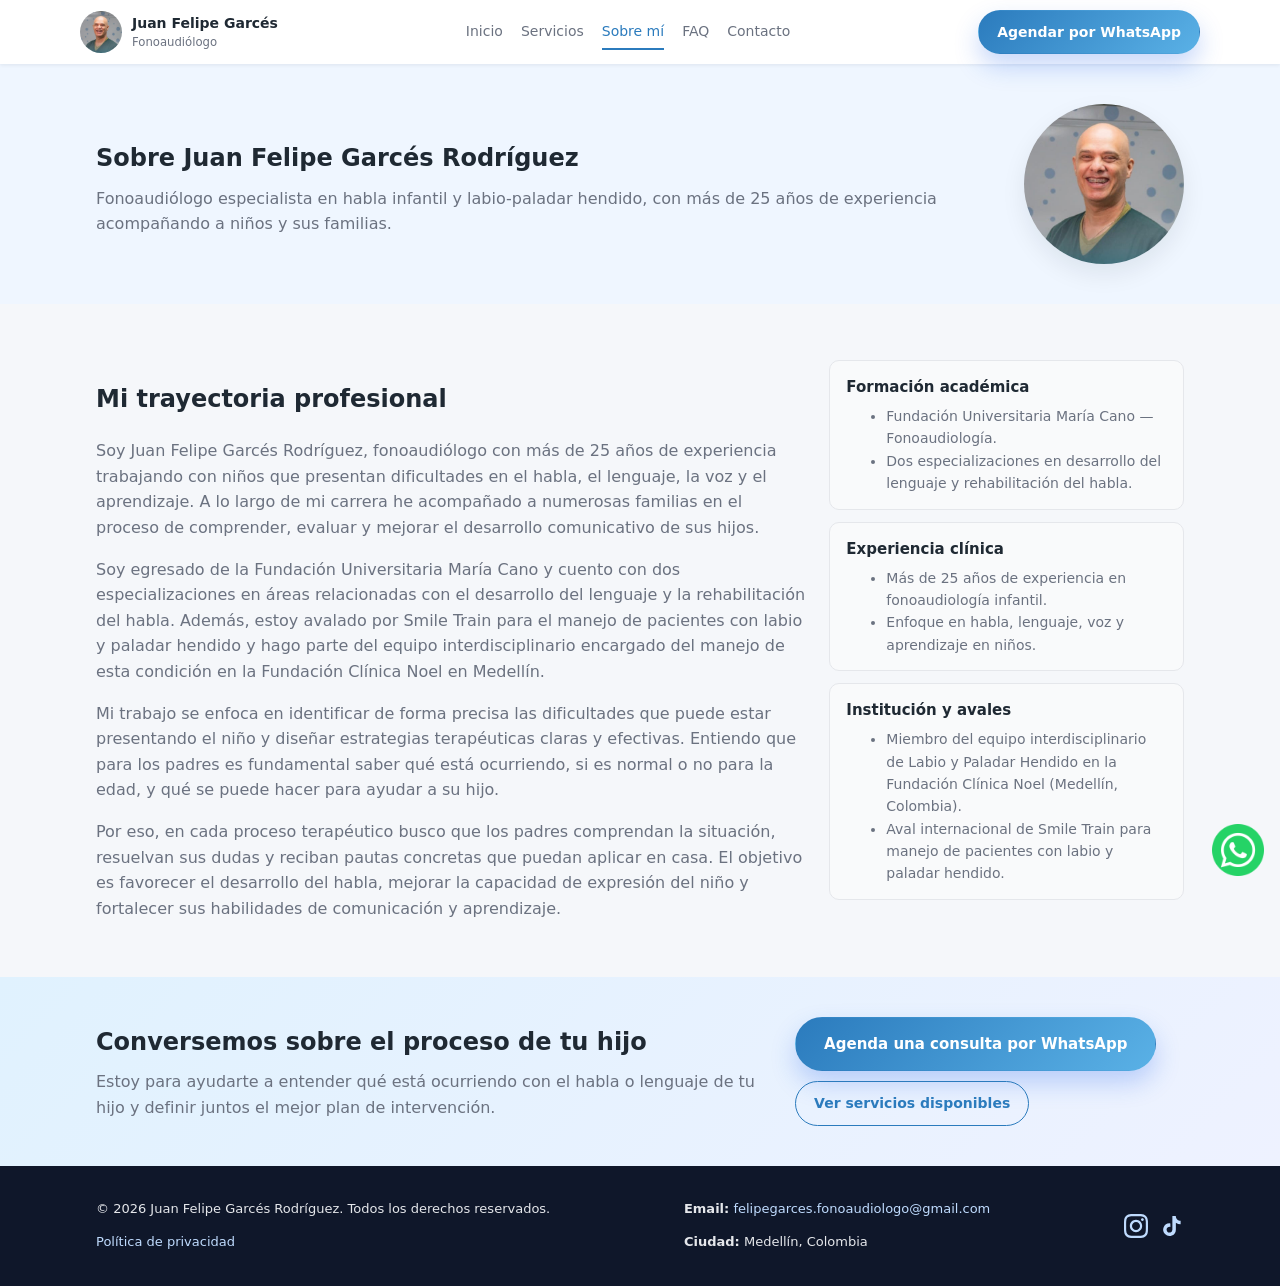
<file: sobre-mi.html>
<!DOCTYPE html>
<html lang="es">
<head>
  <meta charset="UTF-8">
  <title>Juan Felipe Garcés | Fonoaudiólogo especialista en habla infantil</title>
  <meta name="description" content="Conoce la experiencia de más de 25 años en tratamiento de alteraciones del habla y lenguaje en niños.">
  <meta name="viewport" content="width=device-width, initial-scale=1.0">
  <link rel="canonical" href="https://www.felipegarces.com/sobre-mi.html">
  <meta name="robots" content="index,follow">
  <meta name="google-site-verification" content="jB6XvrIjJQq2FwbeoV5Fr4rCOn6oQ465T41riVup0cQ" />

  <!-- Open Graph -->
  <meta property="og:type" content="website">
  <meta property="og:site_name" content="Juan Felipe Garcés Fonoaudiólogo">
  <meta property="og:title" content="Juan Felipe Garcés | Fonoaudiólogo especialista en habla infantil">
  <meta property="og:description" content="Más de 25 años de experiencia en tratamiento de alteraciones del habla y lenguaje en niños.">
  <meta property="og:url" content="https://www.felipegarces.com/sobre-mi.html">
  <meta property="og:image" content="https://www.felipegarces.com/assets/img/profile-juan-felipe-garces.jpg">

  <link rel="icon" href="assets/img/favicon.png" type="image/png" sizes="32x32">
  <link rel="stylesheet" href="assets/css/styles.css">

  <!-- Google Analytics -->
  <script async src="https://www.googletagmanager.com/gtag/js?id=G-SPF1MERHE2"></script>
  <script>
    window.dataLayer = window.dataLayer || [];
    function gtag(){dataLayer.push(arguments);}
    gtag('js', new Date());
    gtag('config', 'G-SPF1MERHE2');
  </script>
</head>
<body>
  <header class="site-header">
    <div class="container header-inner">
      <a href="index.html" class="logo">
        <img src="assets/img/logo-felipe-garces.png" alt="Logo Juan Felipe Garcés Fonoaudiólogo">
        <span>Juan Felipe Garcés<br><small>Fonoaudiólogo</small></span>
      </a>
      <nav class="main-nav" id="main-nav">
        <ul>
          <li><a href="index.html">Inicio</a></li>
          <li><a href="servicios.html">Servicios</a></li>
          <li><a href="sobre-mi.html" class="active">Sobre mí</a></li>
          <li><a href="faq.html">FAQ</a></li>
          <li><a href="contacto.html">Contacto</a></li>
        </ul>
      </nav>
      <a href="https://wa.me/573146304469?text=Hola%20quiero%20agendar%20una%20consulta" class="btn btn-primary js-agendar-btn" target="_blank" rel="noopener">Agendar por WhatsApp</a>
      <button class="nav-toggle" id="nav-toggle" aria-label="Abrir menú de navegación" aria-expanded="false" aria-controls="main-nav">
        <span></span><span></span><span></span>
      </button>
    </div>
  </header>

  <main>
    <section class="page-hero">
      <div class="container about-hero">
        <div class="about-hero-text">
          <h1>Sobre Juan Felipe Garcés Rodríguez</h1>
          <p>Fonoaudiólogo especialista en habla infantil y labio-paladar hendido, con más de 25 años de experiencia acompañando a niños y sus familias.</p>
        </div>
        <div class="about-hero-image">
          <img src="assets/img/profile-juan-felipe-garces.jpg" alt="Juan Felipe Garcés Rodríguez, fonoaudiólogo">
        </div>
      </div>
    </section>

    <section class="section section-about">
      <div class="container about-layout">
        <div class="about-main">
          <h2>Mi trayectoria profesional</h2>
          <p>
            Soy Juan Felipe Garcés Rodríguez, fonoaudiólogo con más de 25 años de experiencia trabajando con niños que presentan dificultades en el habla, el lenguaje, la voz y el aprendizaje. A lo largo de mi carrera he acompañado a numerosas familias en el proceso de comprender, evaluar y mejorar el desarrollo comunicativo de sus hijos.
          </p>
          <p>
            Soy egresado de la Fundación Universitaria María Cano y cuento con dos especializaciones en áreas relacionadas con el desarrollo del lenguaje y la rehabilitación del habla. Además, estoy avalado por Smile Train para el manejo de pacientes con labio y paladar hendido y hago parte del equipo interdisciplinario encargado del manejo de esta condición en la Fundación Clínica Noel en Medellín.
          </p>
          <p>
            Mi trabajo se enfoca en identificar de forma precisa las dificultades que puede estar presentando el niño y diseñar estrategias terapéuticas claras y efectivas. Entiendo que para los padres es fundamental saber qué está ocurriendo, si es normal o no para la edad, y qué se puede hacer para ayudar a su hijo.
          </p>
          <p>
            Por eso, en cada proceso terapéutico busco que los padres comprendan la situación, resuelvan sus dudas y reciban pautas concretas que puedan aplicar en casa. El objetivo es favorecer el desarrollo del habla, mejorar la capacidad de expresión del niño y fortalecer sus habilidades de comunicación y aprendizaje.
          </p>
        </div>

        <aside class="about-sidebar">
          <div class="info-box">
            <h3>Formación académica</h3>
            <ul>
              <li>Fundación Universitaria María Cano — Fonoaudiología.</li>
              <li>Dos especializaciones en desarrollo del lenguaje y rehabilitación del habla.</li>
            </ul>
          </div>
          <div class="info-box">
            <h3>Experiencia clínica</h3>
            <ul>
              <li>Más de 25 años de experiencia en fonoaudiología infantil.</li>
              <li>Enfoque en habla, lenguaje, voz y aprendizaje en niños.</li>
            </ul>
          </div>
          <div class="info-box">
            <h3>Institución y avales</h3>
            <ul>
              <li>Miembro del equipo interdisciplinario de Labio y Paladar Hendido en la Fundación Clínica Noel (Medellín, Colombia).</li>
              <li>Aval internacional de Smile Train para manejo de pacientes con labio y paladar hendido.</li>
            </ul>
          </div>
        </aside>
      </div>
    </section>

    <section class="section section-final-cta">
      <div class="container final-cta-inner">
        <div class="final-cta-text">
          <h2>Conversemos sobre el proceso de tu hijo</h2>
          <p>Estoy para ayudarte a entender qué está ocurriendo con el habla o lenguaje de tu hijo y definir juntos el mejor plan de intervención.</p>
        </div>
        <div class="final-cta-actions">
          <a href="https://wa.me/573146304469?text=Hola%20quiero%20agendar%20una%20consulta" class="btn btn-primary btn-large js-whatsapp-link" target="_blank" rel="noopener">
            Agenda una consulta por WhatsApp
          </a>
          <a href="servicios.html" class="btn btn-outline">Ver servicios disponibles</a>
        </div>
      </div>
    </section>
  </main>

  <footer class="site-footer">
    <div class="container footer-inner">
      <div class="footer-info">
        <p>&copy; <span id="current-year"></span> Juan Felipe Garcés Rodríguez. Todos los derechos reservados.</p>
        <p><a href="privacidad.html">Política de privacidad</a></p>
      </div>
      <div class="footer-contact">
        <p><strong>Email:</strong> <a href="mailto:felipegarces.fonoaudiologo@gmail.com">felipegarces.fonoaudiologo@gmail.com</a></p>
        <p><strong>Ciudad:</strong> Medellín, Colombia</p>
      </div>
      <div class="footer-social">
        <a href="https://www.instagram.com/felipegarces_fonoaudiologo" target="_blank" rel="noopener" aria-label="Instagram">
          <svg class="footer-icon" viewBox="0 0 24 24" fill="currentColor" aria-hidden="true"><path d="M12 2.163c3.204 0 3.584.012 4.85.07 3.252.148 4.771 1.691 4.919 4.919.058 1.265.069 1.645.069 4.849 0 3.205-.012 3.584-.069 4.849-.149 3.225-1.664 4.771-4.919 4.919-1.266.058-1.644.07-4.85.07-3.204 0-3.584-.012-4.849-.07-3.26-.149-4.771-1.699-4.919-4.92-.058-1.265-.07-1.644-.07-4.849 0-3.204.013-3.583.07-4.849.149-3.227 1.664-4.771 4.919-4.919 1.266-.057 1.645-.069 4.849-.069zm0-2.163c-3.259 0-3.667.014-4.947.072-4.358.2-6.78 2.618-6.98 6.98-.059 1.281-.073 1.689-.073 4.948 0 3.259.014 3.668.072 4.948.2 4.358 2.618 6.78 6.98 6.98 1.281.058 1.689.072 4.948.072 3.259 0 3.668-.014 4.948-.072 4.354-.2 6.782-2.618 6.979-6.98.059-1.28.073-1.689.073-4.948 0-3.259-.014-3.667-.072-4.947-.196-4.354-2.617-6.78-6.979-6.98-1.281-.059-1.69-.073-4.949-.073zm0 5.838c-3.403 0-6.162 2.759-6.162 6.162s2.759 6.163 6.162 6.163 6.162-2.759 6.162-6.163c0-3.403-2.759-6.162-6.162-6.162zm0 10.162c-2.209 0-4-1.79-4-4 0-2.209 1.791-4 4-4s4 1.791 4 4c0 2.21-1.791 4-4 4zm6.406-11.845c-.796 0-1.441.645-1.441 1.44s.645 1.44 1.441 1.44c.795 0 1.439-.645 1.439-1.44s-.644-1.44-1.439-1.44z"/></svg>
        </a>
        <a href="https://www.tiktok.com/@fonoaudiologo.lph" target="_blank" rel="noopener" aria-label="TikTok">
          <svg class="footer-icon" viewBox="0 0 24 24" fill="currentColor" aria-hidden="true"><path d="M19.59 6.69a4.83 4.83 0 0 1-3.77-4.25V2h-3.45v13.67a2.89 2.89 0 0 1-5.2 1.74 2.89 2.89 0 0 1 2.31-4.64 2.93 2.93 0 0 1 .88.13V9.4a6.84 6.84 0 0 0-1-.05A6.33 6.33 0 0 0 5 20.1a6.34 6.34 0 0 0 10.86-4.43v-7a8.16 8.16 0 0 0 4.77 1.52v-3.4a4.85 4.85 0 0 1-1-.1z"/></svg>
        </a>
      </div>
    </div>
  </footer>

  <a href="https://wa.me/573146304469?text=Hola%20quiero%20agendar%20una%20consulta" class="whatsapp-float js-whatsapp-link" target="_blank" rel="noopener" aria-label="Agendar por WhatsApp">
    <img src="assets/img/whatsapp-icon.png" alt="WhatsApp">
  </a>

  <script src="assets/js/main.js"></script>
</body>
</html>
</file>
<file: assets/css/styles.css>
:root {
  --color-primary: #2b7bbd;
  --color-primary-dark: #215c8a;
  --color-secondary: #5ab1e6;
  --color-bg: #f5f7fa;
  --color-white: #ffffff;
  --color-text: #1f2933;
  --color-muted: #6b7280;
  --color-border: #d1d5db;
  --shadow-soft: 0 10px 25px rgba(15, 23, 42, 0.08);
  --radius-md: 10px;
  --radius-lg: 18px;
  --transition-fast: 0.2s ease-in-out;
}

*,
*::before,
*::after {
  box-sizing: border-box;
}

html {
  scroll-behavior: smooth;
}

body {
  margin: 0;
  font-family: system-ui, -apple-system, BlinkMacSystemFont, "Segoe UI", sans-serif;
  color: var(--color-text);
  background-color: var(--color-bg);
  line-height: 1.6;
}

.container {
  width: 100%;
  max-width: 1120px;
  margin: 0 auto;
  padding: 0 16px;
}

.site-header {
  position: sticky;
  top: 0;
  z-index: 1000;
  background-color: rgba(255, 255, 255, 0.98);
  box-shadow: 0 1px 4px rgba(15, 23, 42, 0.08);
}

.header-inner {
  display: flex;
  align-items: center;
  justify-content: space-between;
  padding: 10px 16px;
  position: relative;
}

.logo {
  display: flex;
  align-items: center;
  gap: 10px;
  text-decoration: none;
  color: var(--color-text);
  font-weight: 600;
}

.logo img {
  width: 42px;
  height: 42px;
  border-radius: 50%;
  object-fit: cover;
}

.logo span {
  font-size: 14px;
  line-height: 1.3;
}

.logo small {
  font-weight: 400;
  color: var(--color-muted);
}

.main-nav {
  position: absolute;
  top: 100%;
  right: 16px;
  display: none;
  background-color: #ffffff;
  border-radius: 12px;
  box-shadow: 0 14px 30px rgba(15, 23, 42, 0.22);
  padding: 8px 0;
  min-width: 190px;
  z-index: 1100;
}

.main-nav.is-open {
  display: block;
}

.main-nav ul {
  list-style: none;
  display: flex;
  flex-direction: column;
  gap: 0;
  margin: 0;
  padding: 0;
}

.main-nav a {
  display: block;
  text-decoration: none;
  color: var(--color-muted);
  font-size: 14px;
  font-weight: 500;
  padding: 9px 18px;
  border-left: 3px solid transparent;
  transition: color var(--transition-fast), border-color var(--transition-fast), background-color var(--transition-fast);
}

.main-nav a:hover {
  color: var(--color-primary);
  background-color: #f3f4ff;
}

.main-nav a.active {
  color: var(--color-primary);
  border-left-color: var(--color-primary);
  background-color: #eff6ff;
}

.btn {
  display: inline-flex;
  align-items: center;
  justify-content: center;
  border-radius: 999px;
  font-weight: 600;
  font-size: 14px;
  padding: 10px 18px;
  border: 1px solid transparent;
  cursor: pointer;
  text-decoration: none;
  transition: background-color var(--transition-fast), color var(--transition-fast), transform var(--transition-fast), box-shadow var(--transition-fast), border-color var(--transition-fast);
}

.btn-primary {
  background: linear-gradient(135deg, var(--color-primary), var(--color-secondary));
  color: #fff;
  box-shadow: 0 12px 24px rgba(37, 99, 235, 0.25);
}

.btn-primary:hover {
  transform: translateY(-1px);
  box-shadow: 0 16px 32px rgba(37, 99, 235, 0.3);
  background: linear-gradient(135deg, var(--color-primary-dark), var(--color-primary));
}

.btn-outline {
  background-color: transparent;
  color: var(--color-primary);
  border-color: var(--color-primary);
}

.btn-outline:hover {
  background-color: rgba(37, 99, 235, 0.06);
}

.btn-large {
  padding: 14px 28px;
  font-size: 15px;
}

.nav-toggle {
  background: none;
  border: none;
  padding: 6px;
  display: inline-flex;
  flex-direction: column;
  justify-content: center;
  gap: 4px;
  cursor: pointer;
}

.nav-toggle span {
  width: 22px;
  height: 2px;
  background-color: var(--color-text);
  border-radius: 999px;
}

.hero {
  padding: 32px 0 40px;
  background: radial-gradient(circle at top left, #e0f2fe 0, #f5f7fa 55%, #ffffff 100%);
}

.hero-inner {
  display: flex;
  flex-direction: column;
  gap: 24px;
}

.hero-text h1 {
  font-size: 26px;
  line-height: 1.2;
  margin: 0 0 12px;
}

.hero-subtitle {
  margin: 0 0 16px;
  color: var(--color-muted);
}

.hero-actions {
  display: flex;
  flex-wrap: wrap;
  gap: 10px;
  margin-bottom: 14px;
}

.hero-benefits {
  list-style: none;
  padding: 0;
  margin: 0;
  font-size: 14px;
  color: var(--color-muted);
}

.hero-benefits li {
  display: flex;
  align-items: flex-start;
  gap: 6px;
  margin-bottom: 6px;
}

.hero-benefits li::before {
  content: "•";
  color: var(--color-primary);
  font-weight: 700;
}

.hero-image img,
.hero-image video {
  width: 100%;
  max-width: 360px;
  border-radius: 24px;
  box-shadow: var(--shadow-soft);
  display: block;
  margin: 0 auto;
  object-fit: cover;
}

.hero-image video {
  background: #0f172a;
}

.section {
  padding: 40px 0;
}

.section-header {
  text-align: center;
  margin-bottom: 24px;
}

.section-header h2 {
  margin: 0 0 8px;
  font-size: 22px;
}

.section-header p {
  margin: 0;
  color: var(--color-muted);
}

.section-trust {
  background-color: #ffffff;
}

.trust-grid {
  display: grid;
  gap: 18px;
  margin-bottom: 18px;
}

.trust-item {
  background-color: #f9fafb;
  border-radius: var(--radius-md);
  padding: 16px;
  border: 1px solid #e5e7eb;
}

.trust-item h3 {
  margin: 0 0 6px;
  font-size: 16px;
}

.trust-text p {
  margin: 0;
  color: var(--color-muted);
  font-size: 14px;
}

.section-services,
.section-services-full {
  background-color: #f9fafb;
}

.services-grid {
  display: grid;
  gap: 18px;
}

.service-card {
  background-color: #ffffff;
  border-radius: var(--radius-md);
  padding: 16px;
  border: 1px solid #e5e7eb;
  box-shadow: 0 4px 10px rgba(15, 23, 42, 0.04);
}

.service-card h3,
.service-card h2 {
  margin-top: 0;
}

.service-card p {
  color: var(--color-muted);
  font-size: 14px;
}

.service-card ul {
  padding-left: 18px;
  margin: 8px 0 0;
  font-size: 14px;
  color: var(--color-muted);
}

.service-card-full h2 {
  font-size: 18px;
}

.service-card-full h3 {
  font-size: 15px;
}

.section-process {
  background-color: #ffffff;
}

.process-grid {
  display: grid;
  gap: 20px;
}

.checklist {
  list-style: none;
  padding: 0;
  margin: 0;
}

.checklist li {
  margin-bottom: 8px;
  display: flex;
  gap: 8px;
  color: var(--color-muted);
  font-size: 14px;
}

.checklist li::before {
  content: "✓";
  color: var(--color-primary);
  font-weight: 700;
}

.info-box {
  background-color: #f9fafb;
  border-radius: var(--radius-md);
  padding: 14px 16px;
  border: 1px solid #e5e7eb;
  margin-bottom: 12px;
}

.info-box h3 {
  margin: 0 0 6px;
  font-size: 15px;
}

.info-box p,
.info-box ul {
  margin: 0;
  font-size: 14px;
  color: var(--color-muted);
}

.section-faq-preview {
  background-color: #ffffff;
}

.faq-preview-grid {
  display: grid;
  gap: 18px;
}

.faq-card {
  background-color: #f9fafb;
  border-radius: var(--radius-md);
  padding: 16px;
  border: 1px solid #e5e7eb;
}

.faq-card h3 {
  margin-top: 0;
}

.section-final-cta {
  background: linear-gradient(135deg, #e0f2fe, #eef2ff);
}

.final-cta-inner {
  display: flex;
  flex-direction: column;
  gap: 16px;
  align-items: flex-start;
}

.final-cta-text h2 {
  margin: 0 0 8px;
}

.final-cta-text p {
  margin: 0;
  color: var(--color-muted);
}

.final-cta-actions {
  display: flex;
  flex-wrap: wrap;
  gap: 10px;
}

.page-hero {
  padding: 32px 0 28px;
  background-color: #eff6ff;
}

.page-hero h1 {
  margin: 0 0 8px;
  font-size: 24px;
}

.page-hero p {
  margin: 0;
  color: var(--color-muted);
}

.about-hero {
  display: flex;
  flex-direction: column;
  gap: 18px;
  align-items: center;
}

.about-hero-image img {
  width: 160px;
  height: 160px;
  border-radius: 50%;
  object-fit: cover;
  box-shadow: var(--shadow-soft);
}

.about-layout {
  display: grid;
  gap: 24px;
  margin-top: 16px;
}

.about-main p {
  color: var(--color-muted);
}

.contact-layout {
  display: grid;
  gap: 24px;
}

.contact-list,
.social-list {
  list-style: none;
  padding: 0;
  margin: 12px 0 0;
  color: var(--color-muted);
  font-size: 14px;
}

.contact-list li,
.social-list li {
  margin-bottom: 8px;
}

.section-faq {
  background-color: #ffffff;
}

.faq-accordion {
  border-radius: var(--radius-lg);
  box-shadow: var(--shadow-soft);
  background-color: #ffffff;
  padding: 10px 12px;
}

.faq-item + .faq-item {
  border-top: 1px solid #e5e7eb;
}

.faq-question {
  width: 100%;
  text-align: left;
  background: none;
  border: none;
  padding: 10px 4px;
  display: flex;
  justify-content: space-between;
  align-items: center;
  cursor: pointer;
  font-size: 15px;
}

.faq-question span:first-child {
  flex: 1;
  padding-right: 8px;
}

.faq-icon {
  width: 22px;
  height: 22px;
  border-radius: 999px;
  border: 1px solid #d1d5db;
  display: inline-flex;
  align-items: center;
  justify-content: center;
  font-size: 13px;
  color: var(--color-muted);
}

.faq-answer {
  max-height: 0;
  overflow: hidden;
  transition: max-height 0.22s ease-out;
}

.faq-answer p {
  margin: 0 0 10px;
  padding: 0 4px 4px;
  font-size: 14px;
  color: var(--color-muted);
}

.faq-item.open .faq-answer {
  max-height: 300px;
}

.faq-item.open .faq-icon {
  background-color: var(--color-primary);
  color: #fff;
  border-color: var(--color-primary);
}

.site-footer {
  padding: 20px 0;
  background-color: #0f172a;
  color: #e5e7eb;
  font-size: 13px;
}

.footer-inner {
  display: flex;
  flex-direction: column;
  gap: 10px;
}

.site-footer a {
  color: #bfdbfe;
  text-decoration: none;
}

.site-footer a:hover {
  text-decoration: underline;
}

.footer-social {
  display: flex;
  align-items: center;
  gap: 12px;
}

.footer-social a {
  display: inline-flex;
  align-items: center;
  justify-content: center;
  color: #bfdbfe;
  transition: color 0.2s ease, opacity 0.2s ease;
}

.footer-social a:hover {
  color: #fff;
  text-decoration: none;
  opacity: 0.9;
}

.footer-icon {
  width: 24px;
  height: 24px;
}

.whatsapp-float {
  position: fixed;
  right: 16px;
  bottom: 16px;
  display: inline-block;
  width: auto;
  height: auto;
  background-color: transparent;
  border-radius: 0;
  box-shadow: none;
  z-index: 1200;
}

.whatsapp-float img {
  width: 52px;
  height: 52px;
  transition: transform 0.18s ease-out;
}

.whatsapp-float:hover img {
  transform: scale(1.06);
}

.section-cta {
  text-align: center;
  margin-top: 26px;
}

a {
  color: var(--color-primary);
}

a:hover {
  color: var(--color-primary-dark);
}

@media (min-width: 640px) {
  .hero-inner {
    flex-direction: row;
    align-items: center;
  }

  .hero-text,
  .hero-image {
    flex: 1;
  }

  .hero-text h1 {
    font-size: 30px;
  }

  .trust-grid {
    grid-template-columns: repeat(3, minmax(0, 1fr));
  }

  .services-grid {
    grid-template-columns: repeat(3, minmax(0, 1fr));
  }

  .services-grid .service-card-full {
    grid-column: span 3;
  }

  .process-grid {
    grid-template-columns: 3fr 2fr;
  }

  .faq-preview-grid {
    grid-template-columns: repeat(3, minmax(0, 1fr));
  }

  .final-cta-inner {
    flex-direction: row;
    align-items: center;
    justify-content: space-between;
  }

  .about-hero {
    flex-direction: row;
    justify-content: space-between;
  }

  .about-layout {
    grid-template-columns: 2fr 1fr;
  }

  .contact-layout {
    grid-template-columns: 2fr 1fr;
  }

  .footer-inner {
    flex-direction: row;
    justify-content: space-between;
    align-items: center;
  }
}

/* Header: botón Agendar más compacto en móvil */
@media (max-width: 767px) {
  .header-inner .btn-primary {
    padding: 6px 10px;
    font-size: 12px;
    white-space: nowrap;
  }
}

@media (min-width: 768px) {
  .header-inner {
    padding: 10px 0;
  }

  .main-nav {
    position: static;
    display: block;
    background-color: transparent;
    box-shadow: none;
    padding: 0;
  }

  .main-nav ul {
    flex-direction: row;
    gap: 18px;
  }

  .main-nav a {
    padding: 6px 0;
    border-left: none;
    background: transparent;
    border-bottom: 2px solid transparent;
  }

  .main-nav a:hover {
    background-color: transparent;
    color: var(--color-primary);
  }

  .main-nav a.active {
    border-bottom-color: var(--color-primary);
    color: var(--color-primary);
    background-color: transparent;
  }

  .nav-toggle {
    display: none;
  }

  .hero {
    padding: 40px 0 52px;
  }

  .page-hero {
    padding: 40px 0 32px;
  }
}
</file>
